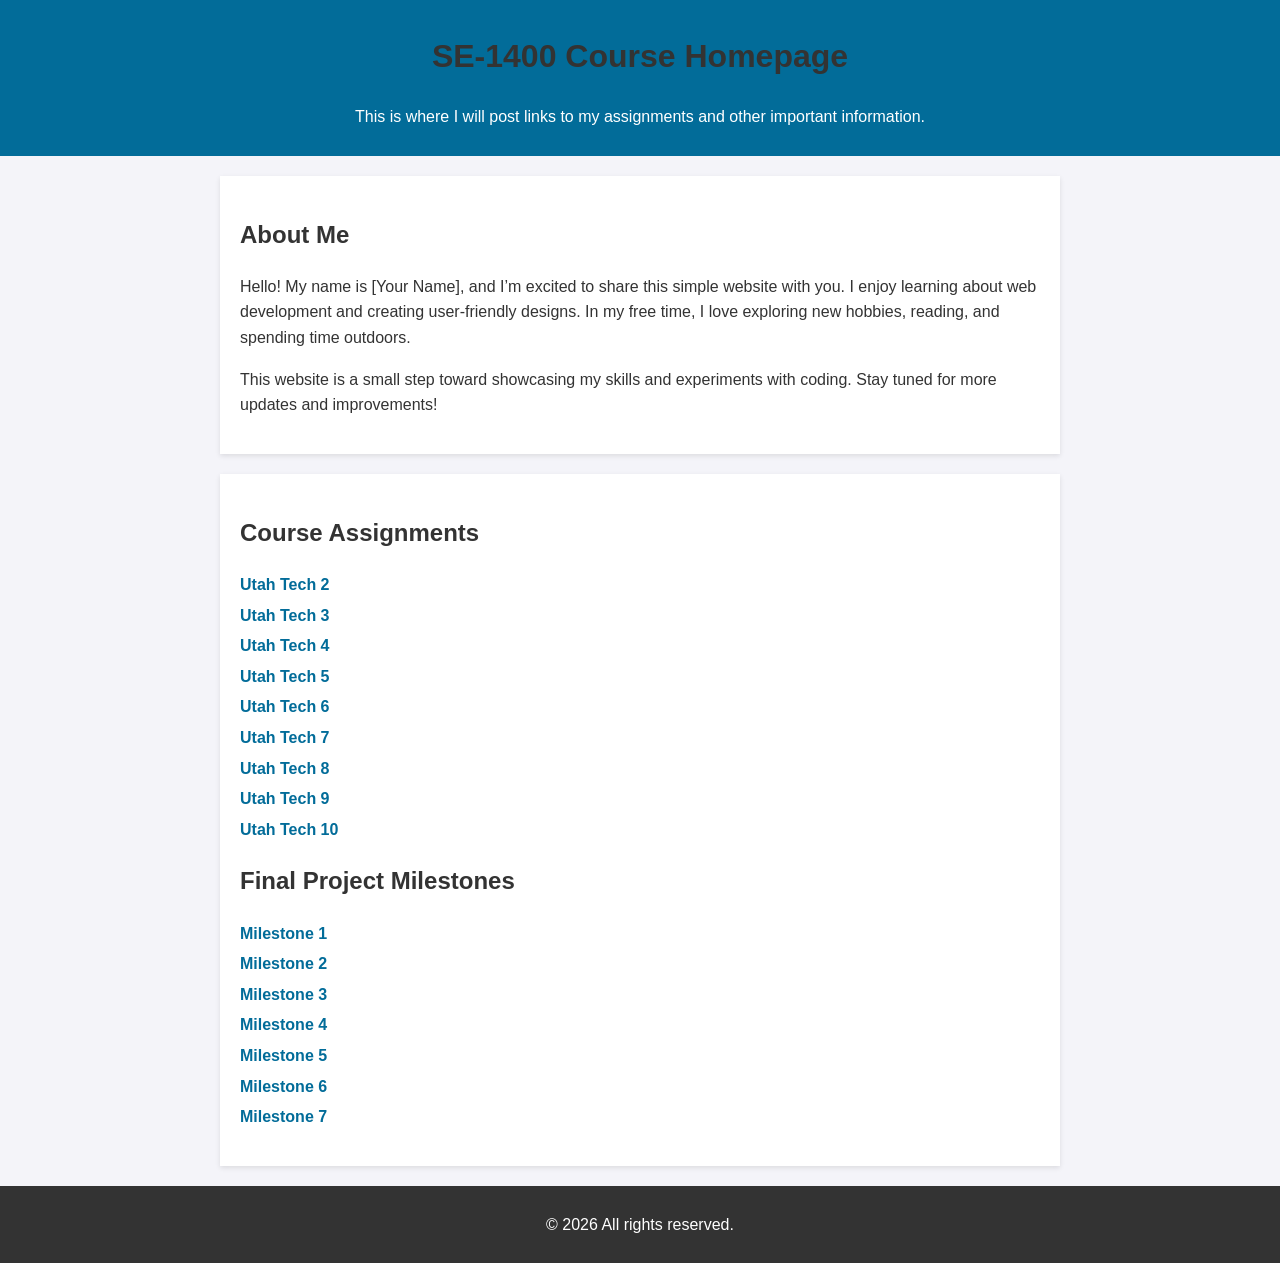
<file: index.html>
<!DOCTYPE html>
<html lang="en">
<head>
    <meta charset="UTF-8">
    <meta name="viewport" content="width=device-width, initial-scale=1.0">
    <meta name="robots" content="noindex, nofollow">
    <title>SE1400 Assignmnet Files</title>
    <style>
        body { font-family: Arial, sans-serif; line-height: 1.6; margin: 0; padding: 0; background-color: #f4f4f9; color: #333; }
        header { background: #026c99; color: white; padding: 10px 0; text-align: center; }
        section { max-width: 800px; margin: 20px auto; padding: 20px; background: white; box-shadow: 0 2px 5px rgba(0, 0, 0, 0.1); }
        h1, h2 { color: #333; }
        ul { list-style: none; padding: 0; }
        ul li { margin: 5px 0; }
        ul li a { color: #026c99; text-decoration: none; font-weight: bold; }
        ul li a:hover { text-decoration: underline; }
        footer { text-align: center; padding: 10px; margin-top: 20px; background: #333; color: white; }
    </style>
</head>
<body>
    <header>
        <h1>SE-1400 Course Homepage</h1>
        <p>This is where I will post links to my assignments and other important information.</p>
    </header>
    <section>
        <h2>About Me</h2>
        <p>Hello! My name is [Your Name], and I’m excited to share this simple website with you. I enjoy learning about web development and creating user-friendly designs. In my free time, I love exploring new hobbies, reading, and spending time outdoors.</p>
        <p>This website is a small step toward showcasing my skills and experiments with coding. Stay tuned for more updates and improvements!</p>
    </section>
    <section>
        <h2>Course Assignments</h2>
        <ul>
          <li><a href="utahtech2/index.html">Utah Tech 2</a></li>
          <li><a href="utahtech3/index.html">Utah Tech 3</a></li>
          <li><a href="utahtech4/index.html">Utah Tech 4</a></li>
          <li><a href="utahtech5/index.html">Utah Tech 5</a></li>
          <li><a href="utahtech6/index.html">Utah Tech 6</a></li>
          <li><a href="utahtech7/index.html">Utah Tech 7</a></li>
          <li><a href="utahtech8/index.html">Utah Tech 8</a></li>
          <li><a href="utahtech9/index.html">Utah Tech 9</a></li>
          <li><a href="utahtech10/index.html">Utah Tech 10</a></li>
      </ul>
      <h2>Final Project Milestones</h2>
      <ul>
          <li><a href="milestone1/index.html">Milestone 1</a></li>
          <li><a href="https://www.figma.com/design/">Milestone 2</a></li>
          <li><a href="milestone3/index.html">Milestone 3</a></li>
          <li><a href="milestone4/index.html">Milestone 4</a></li>
          <li><a href="milestone5/index.html">Milestone 5</a></li>
          <li><a href="milestone6/index.html">Milestone 6</a></li>
          <li><a href="milestone7/index.html">Milestone 7</a></li>
        </ul>
    </section>
    <footer>
        <p>&copy; <span id="currentYear"></span> All rights reserved.</p>
    </footer>
    <script>
        document.getElementById('currentYear').textContent = new Date().getFullYear();
    </script>
</body>
</html>
</file>
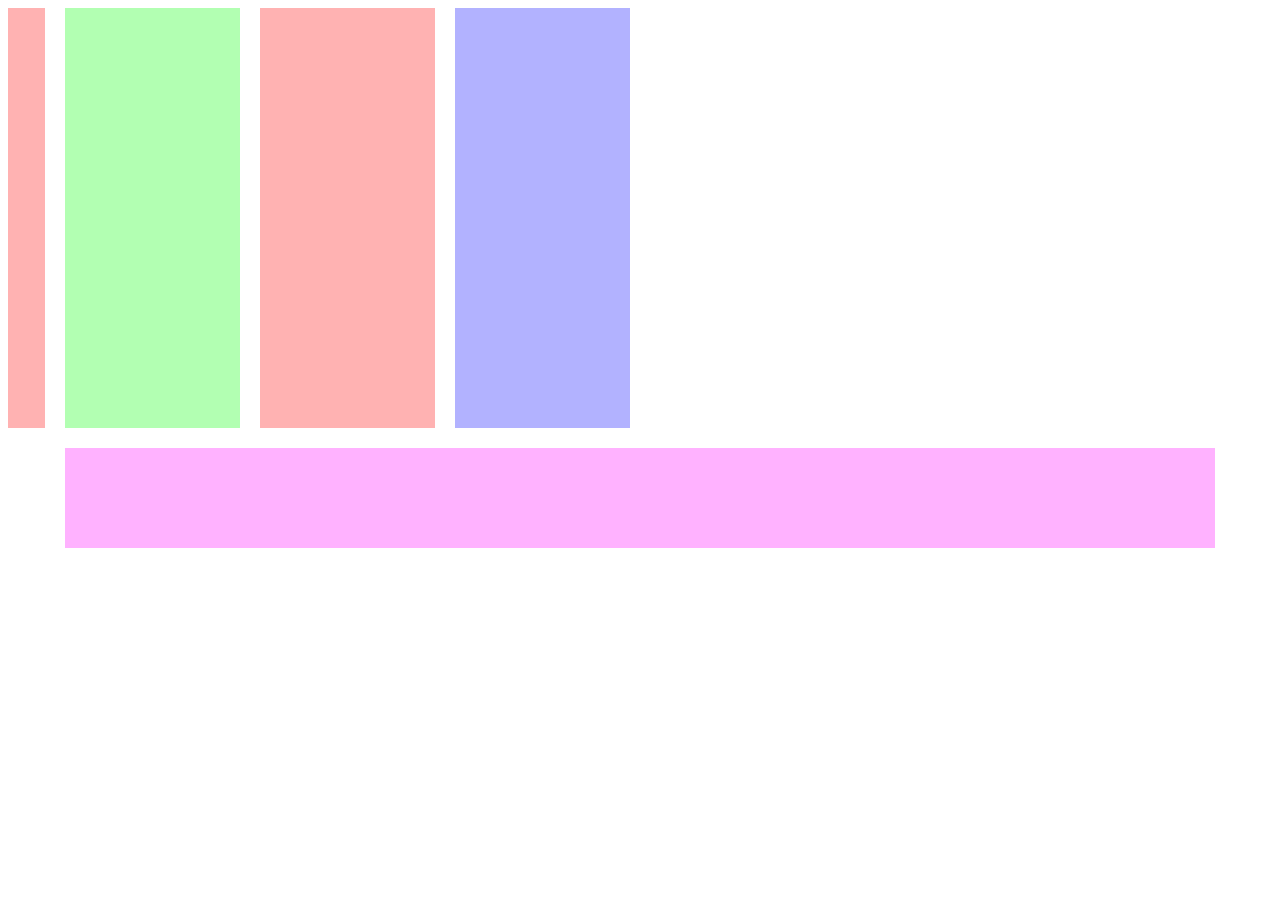
<file: milestone3/index.html>
<!DOCTYPE html>
<html>
    <head>
        <title>milestone3</title>
        <meta charset="utf-8">
        <link rel="stylesheet" href="style.css">
    </head>
    <body>
        <div id="wrapper">
            <header></header>
            <nav></nav>
            <div id="hero"></div>
            <main></main>
            <footer></footer>
        </div>

    </body>
</html>
</file>
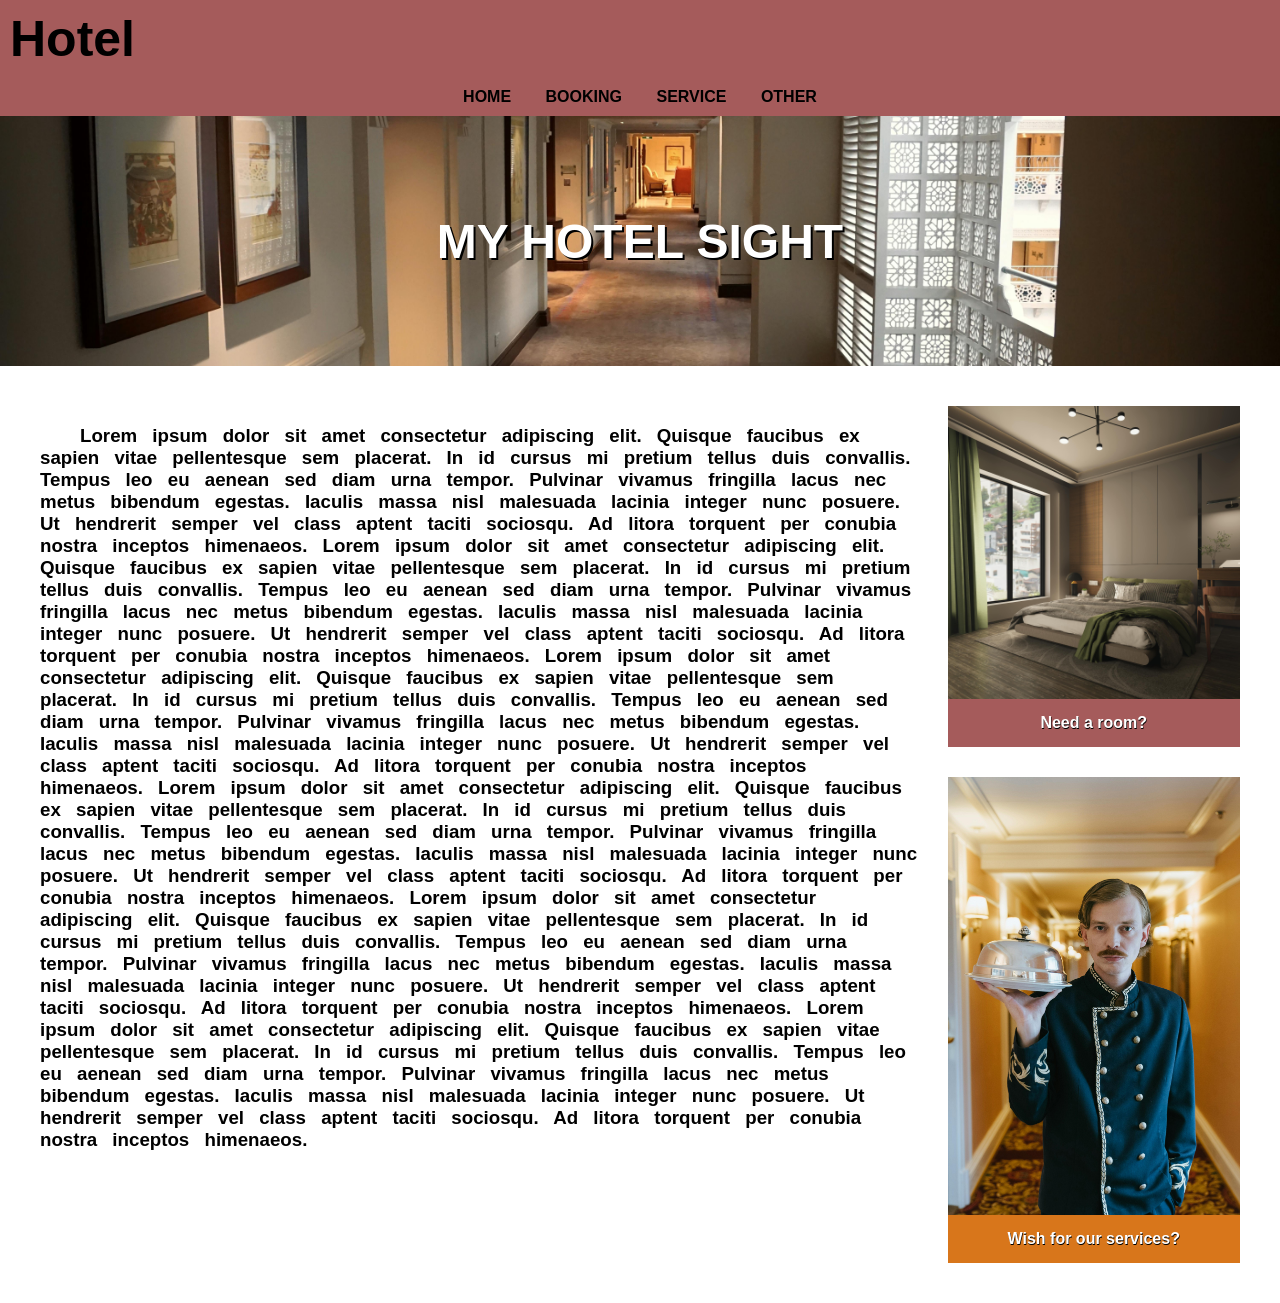
<file: milestone4/index.html>
<!DOCTYPE html>
<html>
    <head>
        <title>My hotel site</title>
        <meta charset="utf-8">
        <link rel="stylesheet" href="style.css">
    </head>
    <body>
        <div id="wrapper">
            <header>
                <a href="index.html">Hotel</a>
            </header>
            <nav>
                <a href="index.html">HOME</a>
                <a href="booking.html">BOOKING</a>
                <a href="#">SERVICE</a>
                <a href="#">OTHER</a>
            </nav>
            <div id="hero">
                <h1>MY HOTEL SIGHT</h1>
            </div>
            <main>
                <h3>Lorem ipsum dolor sit amet consectetur adipiscing elit. Quisque faucibus ex sapien vitae pellentesque sem placerat. In id cursus mi pretium tellus duis convallis. Tempus leo eu aenean sed diam urna tempor. Pulvinar vivamus fringilla lacus nec metus bibendum egestas. Iaculis massa nisl malesuada lacinia integer nunc posuere. Ut hendrerit semper vel class aptent taciti sociosqu. Ad litora torquent per conubia nostra inceptos himenaeos.

Lorem ipsum dolor sit amet consectetur adipiscing elit. Quisque faucibus ex sapien vitae pellentesque sem placerat. In id cursus mi pretium tellus duis convallis. Tempus leo eu aenean sed diam urna tempor. Pulvinar vivamus fringilla lacus nec metus bibendum egestas. Iaculis massa nisl malesuada lacinia integer nunc posuere. Ut hendrerit semper vel class aptent taciti sociosqu. Ad litora torquent per conubia nostra inceptos himenaeos.

Lorem ipsum dolor sit amet consectetur adipiscing elit. Quisque faucibus ex sapien vitae pellentesque sem placerat. In id cursus mi pretium tellus duis convallis. Tempus leo eu aenean sed diam urna tempor. Pulvinar vivamus fringilla lacus nec metus bibendum egestas. Iaculis massa nisl malesuada lacinia integer nunc posuere. Ut hendrerit semper vel class aptent taciti sociosqu. Ad litora torquent per conubia nostra inceptos himenaeos. Lorem ipsum dolor sit amet consectetur adipiscing elit. Quisque faucibus ex sapien vitae pellentesque sem placerat. In id cursus mi pretium tellus duis convallis. Tempus leo eu aenean sed diam urna tempor. Pulvinar vivamus fringilla lacus nec metus bibendum egestas. Iaculis massa nisl malesuada lacinia integer nunc posuere. Ut hendrerit semper vel class aptent taciti sociosqu. Ad litora torquent per conubia nostra inceptos himenaeos. Lorem ipsum dolor sit amet consectetur adipiscing elit. Quisque faucibus ex sapien vitae pellentesque sem placerat. In id cursus mi pretium tellus duis convallis. Tempus leo eu aenean sed diam urna tempor. Pulvinar vivamus fringilla lacus nec metus bibendum egestas. Iaculis massa nisl malesuada lacinia integer nunc posuere. Ut hendrerit semper vel class aptent taciti sociosqu. Ad litora torquent per conubia nostra inceptos himenaeos. Lorem ipsum dolor sit amet consectetur adipiscing elit. Quisque faucibus ex sapien vitae pellentesque sem placerat. In id cursus mi pretium tellus duis convallis. Tempus leo eu aenean sed diam urna tempor. Pulvinar vivamus fringilla lacus nec metus bibendum egestas. Iaculis massa nisl malesuada lacinia integer nunc posuere. Ut hendrerit semper vel class aptent taciti sociosqu. Ad litora torquent per conubia nostra inceptos himenaeos.</h3>

                <div id="sidebar">
                    <div class="card">
                        <img src="images/hotel3.jpg" alt="rooms">
                        <div class="button"><a href="booking.html">Need a room?</a></div>
                </div>

                    <div class="card">
                        <img src="images/hotel2.jpg" alt="service">
                        <div class="button orange"><a href="#">Wish for our services?</a></div>
                    </div>
                </div>
            </main>
            <footer></footer>
        </div>

    </body>
</html>
</file>
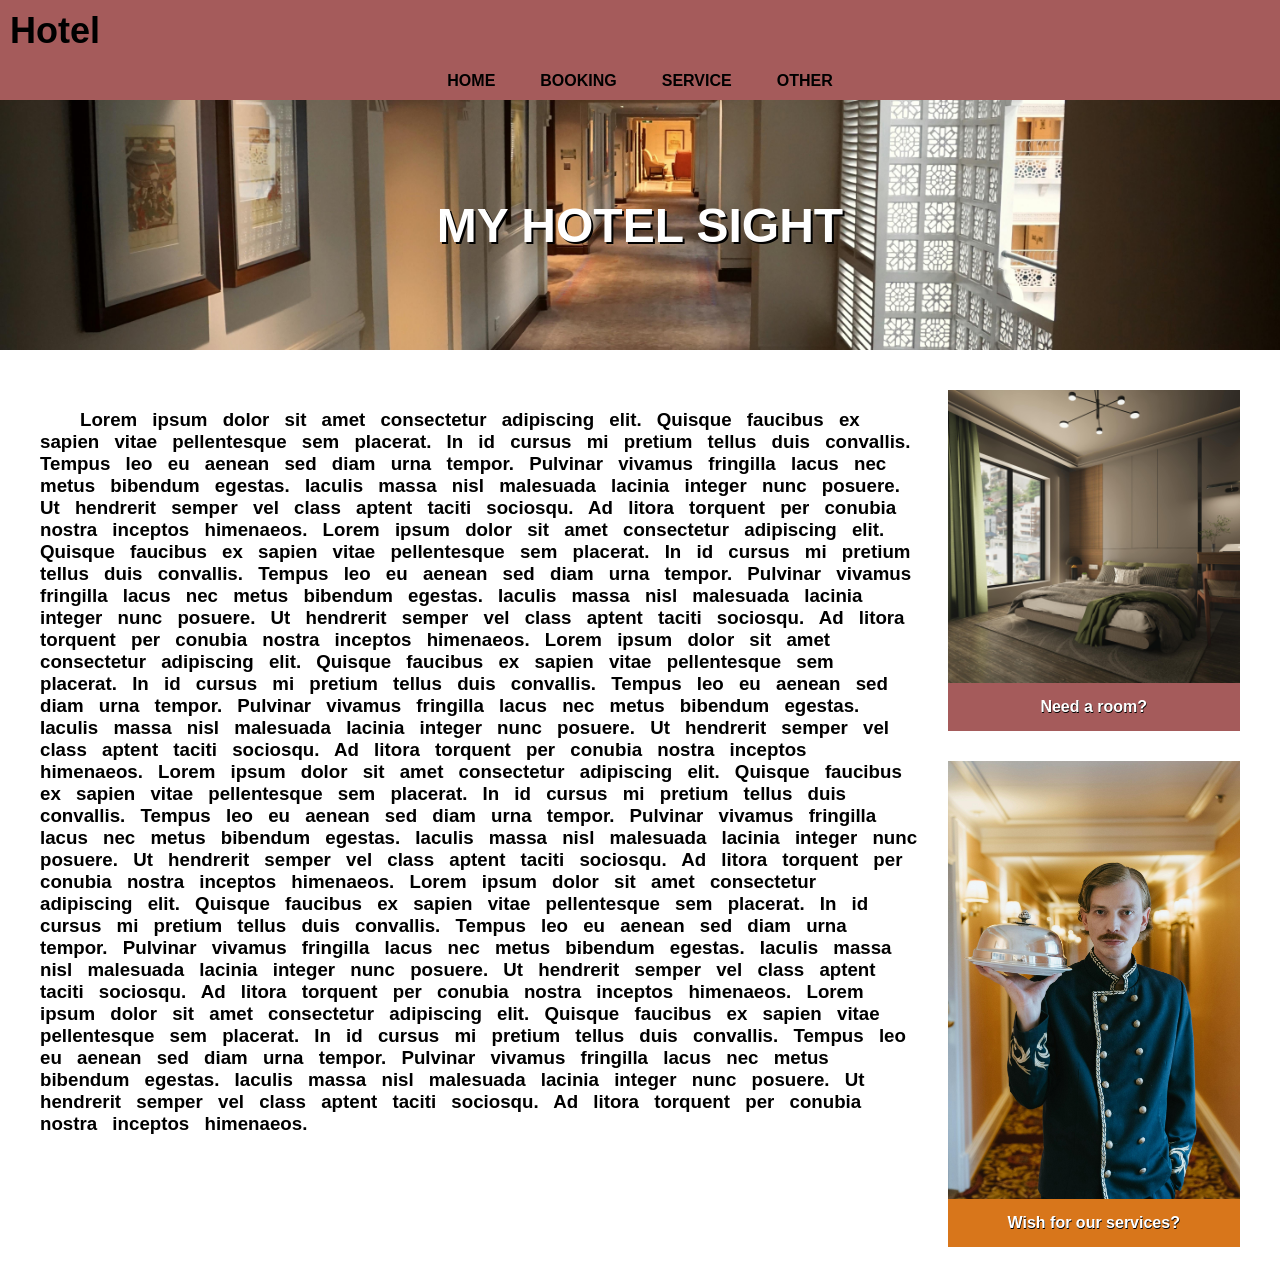
<file: milestone5/index.html>
<!DOCTYPE html>
<html>
    <head>
        <title>My hotel site</title>
        <meta charset="utf-8">
        <meta name="viewport" content="width=device-width, initial-scale=1.0">
        <link rel="stylesheet" href="style.css">
    </head>
    <body>
        <div id="wrapper">
            <header>
                <a href="index.html">Hotel</a>
            </header>
            <nav>
                <a href="index.html">HOME</a>
                <a href="booking.html">BOOKING</a>
                <a href="#">SERVICE</a>
                <a href="#">OTHER</a>
            </nav>
            <div id="hero">
                <h1>MY HOTEL SIGHT</h1>
            </div>
            <main>
                <h3>Lorem ipsum dolor sit amet consectetur adipiscing elit. Quisque faucibus ex sapien vitae pellentesque sem placerat. In id cursus mi pretium tellus duis convallis. Tempus leo eu aenean sed diam urna tempor. Pulvinar vivamus fringilla lacus nec metus bibendum egestas. Iaculis massa nisl malesuada lacinia integer nunc posuere. Ut hendrerit semper vel class aptent taciti sociosqu. Ad litora torquent per conubia nostra inceptos himenaeos.

Lorem ipsum dolor sit amet consectetur adipiscing elit. Quisque faucibus ex sapien vitae pellentesque sem placerat. In id cursus mi pretium tellus duis convallis. Tempus leo eu aenean sed diam urna tempor. Pulvinar vivamus fringilla lacus nec metus bibendum egestas. Iaculis massa nisl malesuada lacinia integer nunc posuere. Ut hendrerit semper vel class aptent taciti sociosqu. Ad litora torquent per conubia nostra inceptos himenaeos.

Lorem ipsum dolor sit amet consectetur adipiscing elit. Quisque faucibus ex sapien vitae pellentesque sem placerat. In id cursus mi pretium tellus duis convallis. Tempus leo eu aenean sed diam urna tempor. Pulvinar vivamus fringilla lacus nec metus bibendum egestas. Iaculis massa nisl malesuada lacinia integer nunc posuere. Ut hendrerit semper vel class aptent taciti sociosqu. Ad litora torquent per conubia nostra inceptos himenaeos. Lorem ipsum dolor sit amet consectetur adipiscing elit. Quisque faucibus ex sapien vitae pellentesque sem placerat. In id cursus mi pretium tellus duis convallis. Tempus leo eu aenean sed diam urna tempor. Pulvinar vivamus fringilla lacus nec metus bibendum egestas. Iaculis massa nisl malesuada lacinia integer nunc posuere. Ut hendrerit semper vel class aptent taciti sociosqu. Ad litora torquent per conubia nostra inceptos himenaeos. Lorem ipsum dolor sit amet consectetur adipiscing elit. Quisque faucibus ex sapien vitae pellentesque sem placerat. In id cursus mi pretium tellus duis convallis. Tempus leo eu aenean sed diam urna tempor. Pulvinar vivamus fringilla lacus nec metus bibendum egestas. Iaculis massa nisl malesuada lacinia integer nunc posuere. Ut hendrerit semper vel class aptent taciti sociosqu. Ad litora torquent per conubia nostra inceptos himenaeos. Lorem ipsum dolor sit amet consectetur adipiscing elit. Quisque faucibus ex sapien vitae pellentesque sem placerat. In id cursus mi pretium tellus duis convallis. Tempus leo eu aenean sed diam urna tempor. Pulvinar vivamus fringilla lacus nec metus bibendum egestas. Iaculis massa nisl malesuada lacinia integer nunc posuere. Ut hendrerit semper vel class aptent taciti sociosqu. Ad litora torquent per conubia nostra inceptos himenaeos.</h3>

                <div id="sidebar">
                    <div class="card">
                        <img src="images/hotel3.jpg" alt="rooms">
                        <div class="button"><a href="booking.html">Need a room?</a></div>
                </div>

                    <div class="card">
                        <img src="images/hotel2.jpg" alt="service">
                        <div class="button orange"><a href="#">Wish for our services?</a></div>
                    </div>
                </div>
            </main>
            <footer></footer>
        </div>

    </body>
</html>
</file>
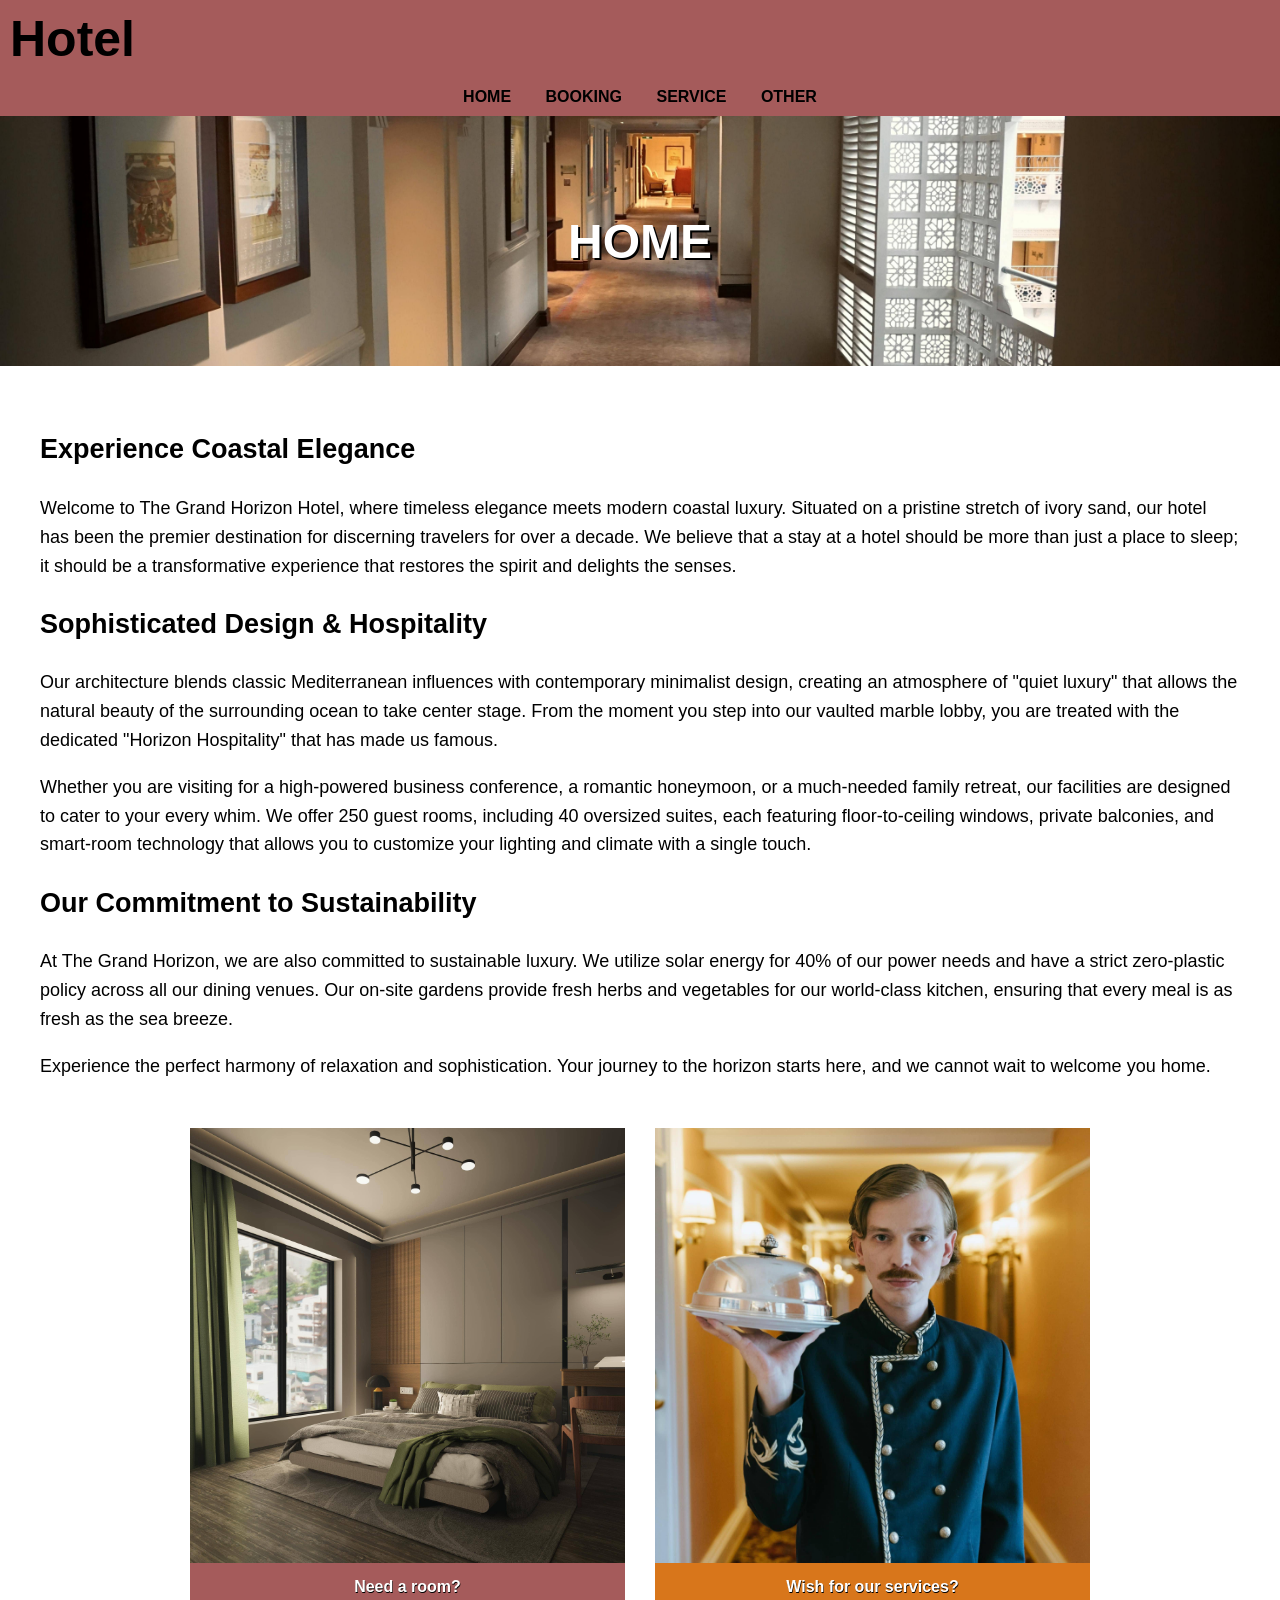
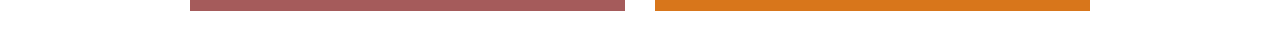
<file: milestone6/index.html>
<!DOCTYPE html>
<html>
    <head>
        <title>My hotel site</title>
        <meta charset="utf-8">
        <meta name="viewport" content="width=device-width, initial-scale=1.0">
        <link rel="stylesheet" href="style.css">
    </head>
    <body>
        <div id="wrapper">
            <header>
                <a href="index.html">Hotel</a>
            </header>
            <nav>
                <a href="index.html">HOME</a>
                <a href="booking.html">BOOKING</a>
                <a href="service.html">SERVICE</a>
                <a href="other.html">OTHER</a>
            </nav>
            <div id="hero">
                <h1>HOME</h1>
            </div>
            <main>
    <div id="text">
        <h2>Experience Coastal Elegance</h2>
        <p>Welcome to The Grand Horizon Hotel, where timeless elegance meets modern coastal luxury. Situated on a pristine stretch of ivory sand, our hotel has been the premier destination for discerning travelers for over a decade. We believe that a stay at a hotel should be more than just a place to sleep; it should be a transformative experience that restores the spirit and delights the senses.</p>

        <h2>Sophisticated Design & Hospitality</h2>
        <p>Our architecture blends classic Mediterranean influences with contemporary minimalist design, creating an atmosphere of "quiet luxury" that allows the natural beauty of the surrounding ocean to take center stage. From the moment you step into our vaulted marble lobby, you are treated with the dedicated "Horizon Hospitality" that has made us famous.</p>

        <p>Whether you are visiting for a high-powered business conference, a romantic honeymoon, or a much-needed family retreat, our facilities are designed to cater to your every whim. We offer 250 guest rooms, including 40 oversized suites, each featuring floor-to-ceiling windows, private balconies, and smart-room technology that allows you to customize your lighting and climate with a single touch.</p>

        <h2>Our Commitment to Sustainability</h2>
        <p>At The Grand Horizon, we are also committed to sustainable luxury. We utilize solar energy for 40% of our power needs and have a strict zero-plastic policy across all our dining venues. Our on-site gardens provide fresh herbs and vegetables for our world-class kitchen, ensuring that every meal is as fresh as the sea breeze.</p>
        
        <p>Experience the perfect harmony of relaxation and sophistication. Your journey to the horizon starts here, and we cannot wait to welcome you home.</p>
    </div>

    <div id="sidebar">
        <div class="card">
            <img src="images/hotel3.jpg" alt="rooms">
            <div class="button"><a href="booking.html">Need a room?</a></div>
        </div>
        <div class="card">
            <img src="images/hotel2.jpg" alt="service">
            <div class="button orange"><a href="service.html">Wish for our services?</a></div>
        </div>
    </div>
</main>
            <footer></footer>
        </div>

    </body>
</html>
</file>
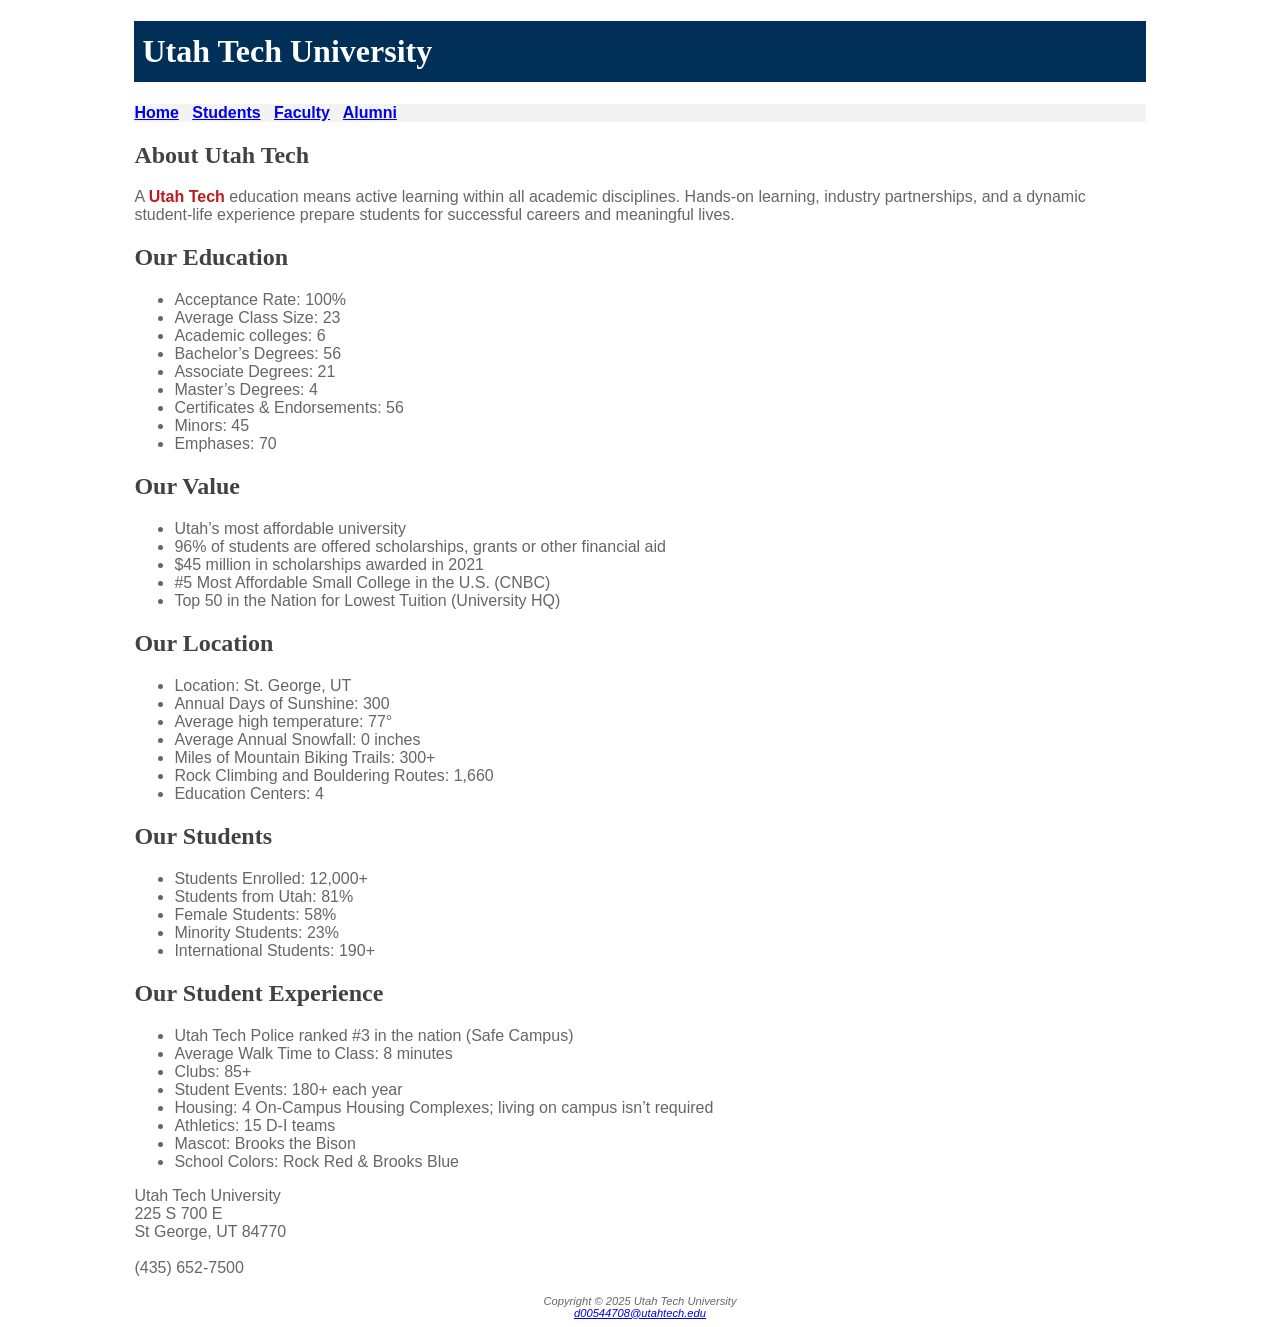
<file: utahtech2/index.html>
<!DOCTYPE html>
<html lang="en">
<head>
  <title>Utah Tech University</title>
  <meta charset="utf-8">
  <meta name="robots" content="noindex, nofollow">
  <link rel="stylesheet" href="style.css">
</head>
<body>
  <div id="wrapper">
  <header>
   <h1>Utah Tech University</h1>
  </header>
  <nav>
      <a href="index.html">Home</a> &nbsp;
      <a href="students.html">Students</a> &nbsp;
      <a href="faculty.html">Faculty</a> &nbsp;
      <a href="alumni.html">Alumni</a>
  </nav>
  <main>
    <h2>About Utah Tech</h2>
    <p>A <span class="ut">Utah Tech</span> education means active learning within all academic disciplines. Hands-on learning, industry partnerships, and a dynamic student-life experience prepare students for successful careers and meaningful lives.</p>
    <h2>Our Education</h2>
    <ul>
      <li>Acceptance Rate: 100%</li>
      <li>Average Class Size: 23</li>
      <li>Academic colleges: 6</li>
      <li>Bachelor’s Degrees: 56</li>
      <li>Associate Degrees: 21</li>
      <li>Master’s Degrees: 4</li>
      <li>Certificates & Endorsements: 56</li>
      <li>Minors: 45</li>
      <li>Emphases: 70</li>
    </ul>
    <h2>Our Value</h2>
    <ul>
      <li>Utah’s most affordable university</li>
      <li>96% of students are offered scholarships, grants or other financial aid</li>
      <li>$45 million in scholarships awarded in 2021</li>
      <li>#5 Most Affordable Small College in the U.S. (CNBC)</li>
      <li>Top 50 in the Nation for Lowest Tuition (University HQ)</li>
    </ul>
    <h2>Our Location</h2>
    <ul>
      <li>Location: St. George, UT</li>
      <li>Annual Days of Sunshine: 300</li>
      <li>Average high temperature: 77°</li>
      <li>Average Annual Snowfall: 0 inches</li>
      <li>Miles of Mountain Biking Trails: 300+</li>
      <li>Rock Climbing and Bouldering Routes: 1,660</li>
      <li>Education Centers: 4</li>
    </ul>
    <h2>Our Students</h2>
    <ul>
      <li>Students Enrolled: 12,000+</li>
      <li>Students from Utah: 81%</li>
      <li>Female Students: 58%</li>
      <li>Minority Students: 23%</li>
      <li>International Students: 190+</li>
    </ul>
    <h2>Our Student Experience</h2>
    <ul>
      <li>Utah Tech Police ranked #3 in the nation (Safe Campus)</li>
      <li>Average Walk Time to Class: 8 minutes</li>
      <li>Clubs: 85+</li>
      <li>Student Events: 180+ each year</li>
      <li>Housing: 4 On-Campus Housing Complexes; living on campus isn’t required</li>
      <li>Athletics: 15 D-I teams</li>
      <li>Mascot: Brooks the Bison</li>
      <li>School Colors: Rock Red & Brooks Blue</li>
    </ul>
    <div>
      Utah Tech University<br>
      225 S 700 E<br>
      St George, UT 84770<br><br>
      (435) 652-7500<br><br>
    </div>
  </main>
  <footer>
      Copyright &copy; 2025 Utah Tech University<br>
      <a href="mailto:d00544708@utahtech.edu">d00544708@utahtech.edu</a>
  </footer>
  </div>
</body>
</html>
</file>
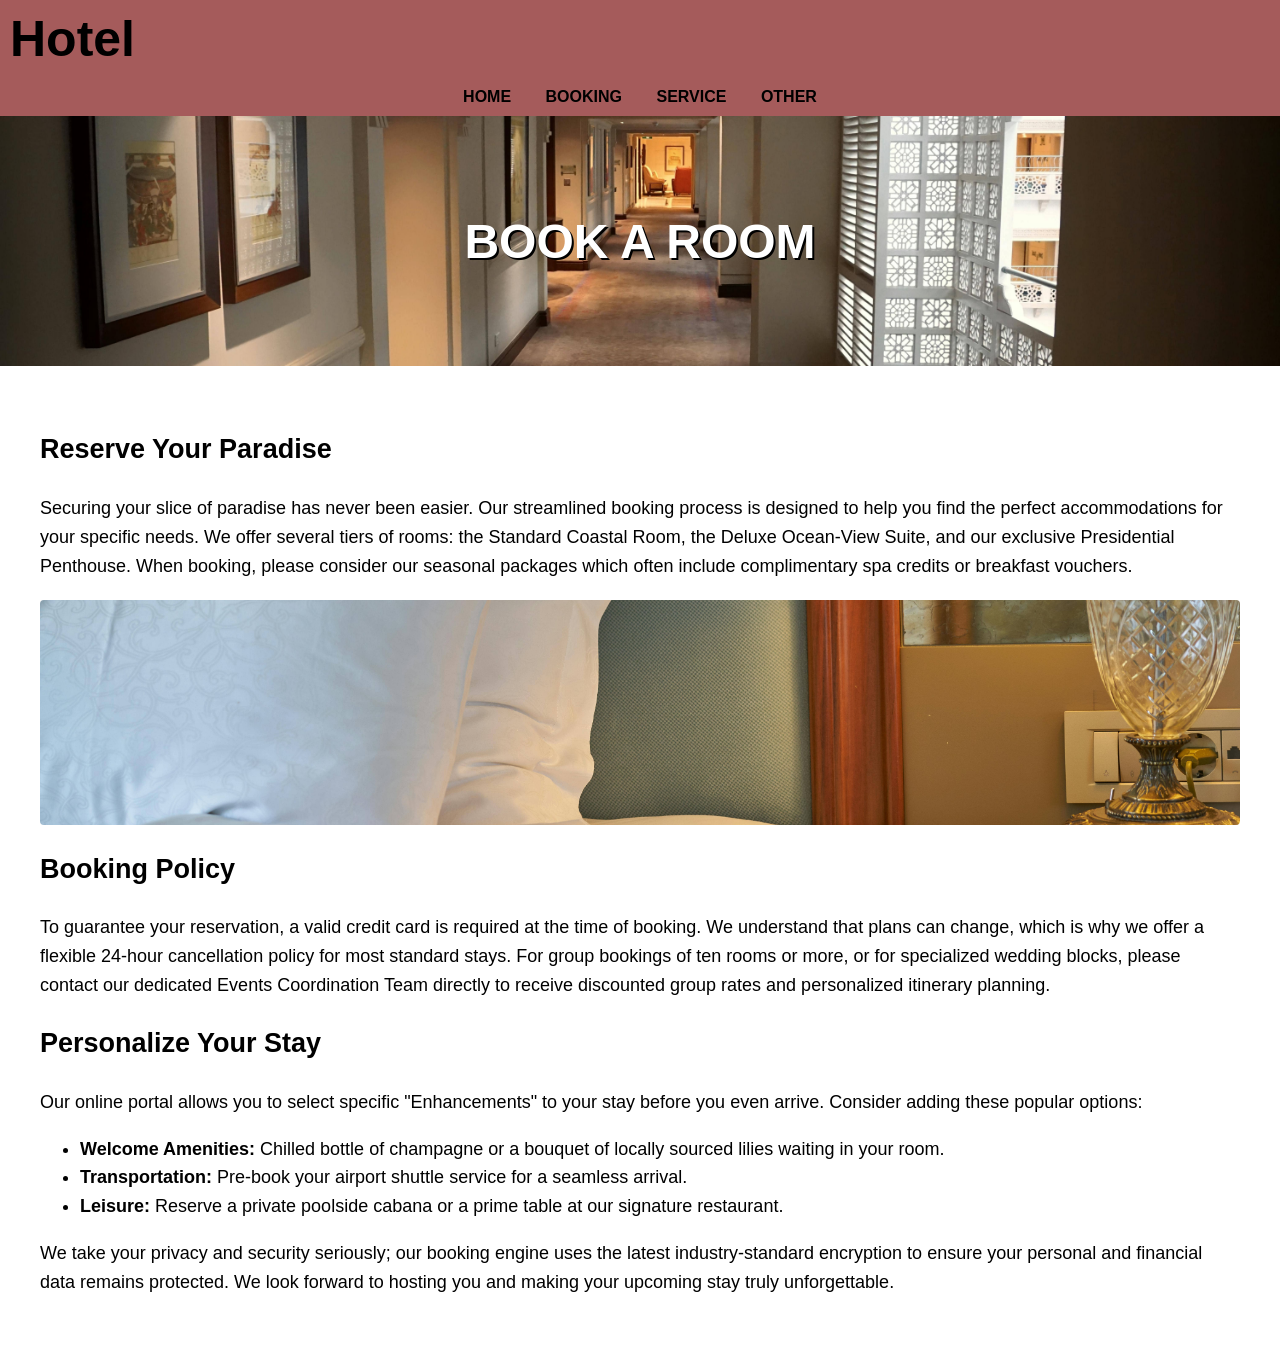
<file: milestone6/booking.html>
<!DOCTYPE html>
<html>
    <head>
        <title>My hotel site</title>
        <meta charset="utf-8">
        <meta name="viewport" content="width=device-width, initial-scale=1.0">
        <link rel="stylesheet" href="style.css">
    </head>
    <body>
        <div id="wrapper">
            <header>
                <a href="index.html">Hotel</a>
            </header>
            <nav>
                <a href="index.html">HOME</a>
                <a href="booking.html">BOOKING</a>
                <a href="service.html">SERVICE</a>
                <a href="other.html">OTHER</a>
            </nav>
            <div id="hero">
                <h1>BOOK A ROOM</h1>
            </div>
            <main>
    <div id="text">
        <h2>Reserve Your Paradise</h2>
        <p>Securing your slice of paradise has never been easier. Our streamlined booking process is designed to help you find the perfect accommodations for your specific needs. We offer several tiers of rooms: the Standard Coastal Room, the Deluxe Ocean-View Suite, and our exclusive Presidential Penthouse. When booking, please consider our seasonal packages which often include complimentary spa credits or breakfast vouchers.</p>
<img src="images/room1.jpg" alt="Deluxe hotel bed with elegant lamp" class="booking-img">
        <h2>Booking Policy</h2>
        <p>To guarantee your reservation, a valid credit card is required at the time of booking. We understand that plans can change, which is why we offer a flexible 24-hour cancellation policy for most standard stays. For group bookings of ten rooms or more, or for specialized wedding blocks, please contact our dedicated Events Coordination Team directly to receive discounted group rates and personalized itinerary planning.</p>

        <h2>Personalize Your Stay</h2>
        <p>Our online portal allows you to select specific "Enhancements" to your stay before you even arrive. Consider adding these popular options:</p>
        <ul>
            <li><strong>Welcome Amenities:</strong> Chilled bottle of champagne or a bouquet of locally sourced lilies waiting in your room.</li>
            <li><strong>Transportation:</strong> Pre-book your airport shuttle service for a seamless arrival.</li>
            <li><strong>Leisure:</strong> Reserve a private poolside cabana or a prime table at our signature restaurant.</li>
        </ul>

        <p>We take your privacy and security seriously; our booking engine uses the latest industry-standard encryption to ensure your personal and financial data remains protected. We look forward to hosting you and making your upcoming stay truly unforgettable.</p>
    </div>
</main>
    </div>
</html>
</file>
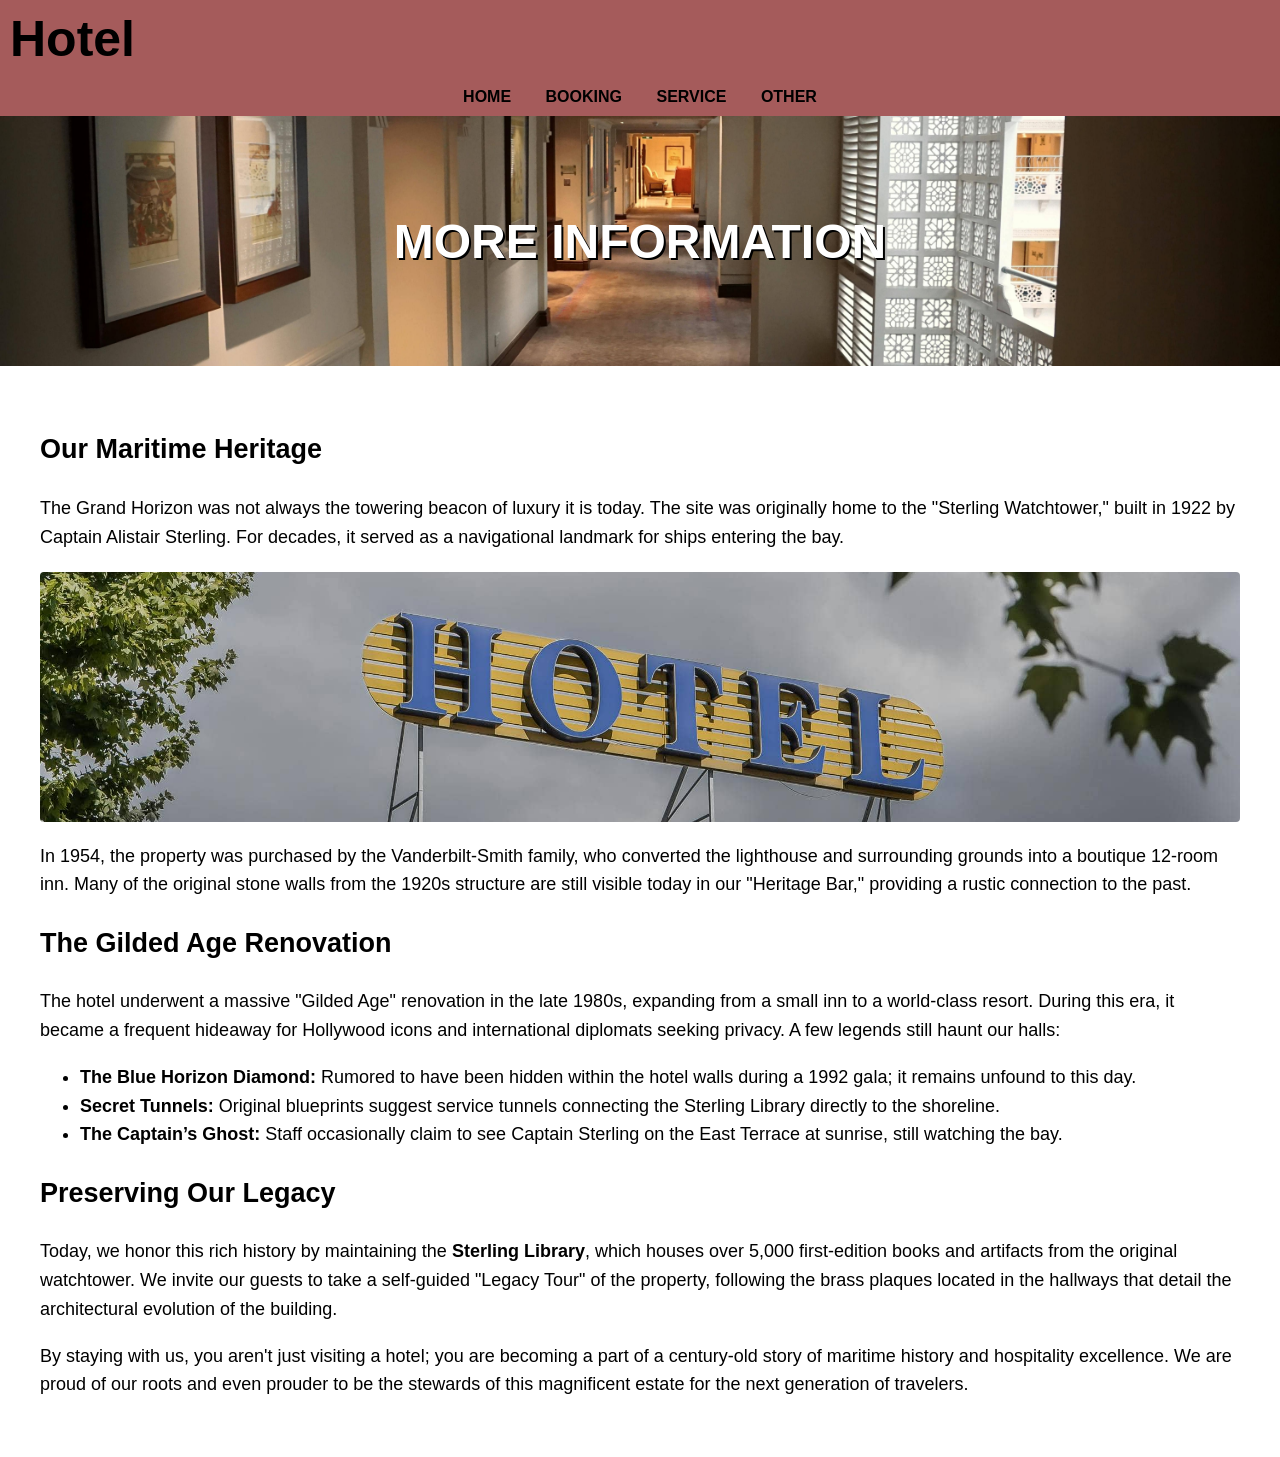
<file: milestone6/other.html>
<!DOCTYPE html>
<html>
    <head>
        <title>My hotel site</title>
        <meta charset="utf-8">
        <meta name="viewport" content="width=device-width, initial-scale=1.0">
        <link rel="stylesheet" href="style.css">
    </head>
    <body>
        <div id="wrapper">
            <header>
                <a href="index.html">Hotel</a>
            </header>
            <nav>
                <a href="index.html">HOME</a>
                <a href="booking.html">BOOKING</a>
                <a href="service.html">SERVICE</a>
                <a href="other.html">OTHER</a>
            </nav>
            <div id="hero">
                <h1>MORE INFORMATION</h1>
            </div>
     <main>
    <div id="text">
        <h2>Our Maritime Heritage</h2>
        <p>The Grand Horizon was not always the towering beacon of luxury it is today. The site was originally home to the "Sterling Watchtower," built in 1922 by Captain Alistair Sterling. For decades, it served as a navigational landmark for ships entering the bay.</p>
        <img src="images/hotel4.jpg" alt="The Grand Horizon hotel exterior showing historic architecture" class="history-img">
        <p>In 1954, the property was purchased by the Vanderbilt-Smith family, who converted the lighthouse and surrounding grounds into a boutique 12-room inn. Many of the original stone walls from the 1920s structure are still visible today in our "Heritage Bar," providing a rustic connection to the past.</p>

        <h2>The Gilded Age Renovation</h2>
        <p>The hotel underwent a massive "Gilded Age" renovation in the late 1980s, expanding from a small inn to a world-class resort. During this era, it became a frequent hideaway for Hollywood icons and international diplomats seeking privacy. A few legends still haunt our halls:</p>
        
        <ul>
            <li><strong>The Blue Horizon Diamond:</strong> Rumored to have been hidden within the hotel walls during a 1992 gala; it remains unfound to this day.</li>
            <li><strong>Secret Tunnels:</strong> Original blueprints suggest service tunnels connecting the Sterling Library directly to the shoreline.</li>
            <li><strong>The Captain’s Ghost:</strong> Staff occasionally claim to see Captain Sterling on the East Terrace at sunrise, still watching the bay.</li>
        </ul>

        <h2>Preserving Our Legacy</h2>
        <p>Today, we honor this rich history by maintaining the <strong>Sterling Library</strong>, which houses over 5,000 first-edition books and artifacts from the original watchtower. We invite our guests to take a self-guided "Legacy Tour" of the property, following the brass plaques located in the hallways that detail the architectural evolution of the building.</p>

        <p>By staying with us, you aren't just visiting a hotel; you are becoming a part of a century-old story of maritime history and hospitality excellence. We are proud of our roots and even prouder to be the stewards of this magnificent estate for the next generation of travelers.</p>
    </div>
</main>
        </div>
</html>
</file>
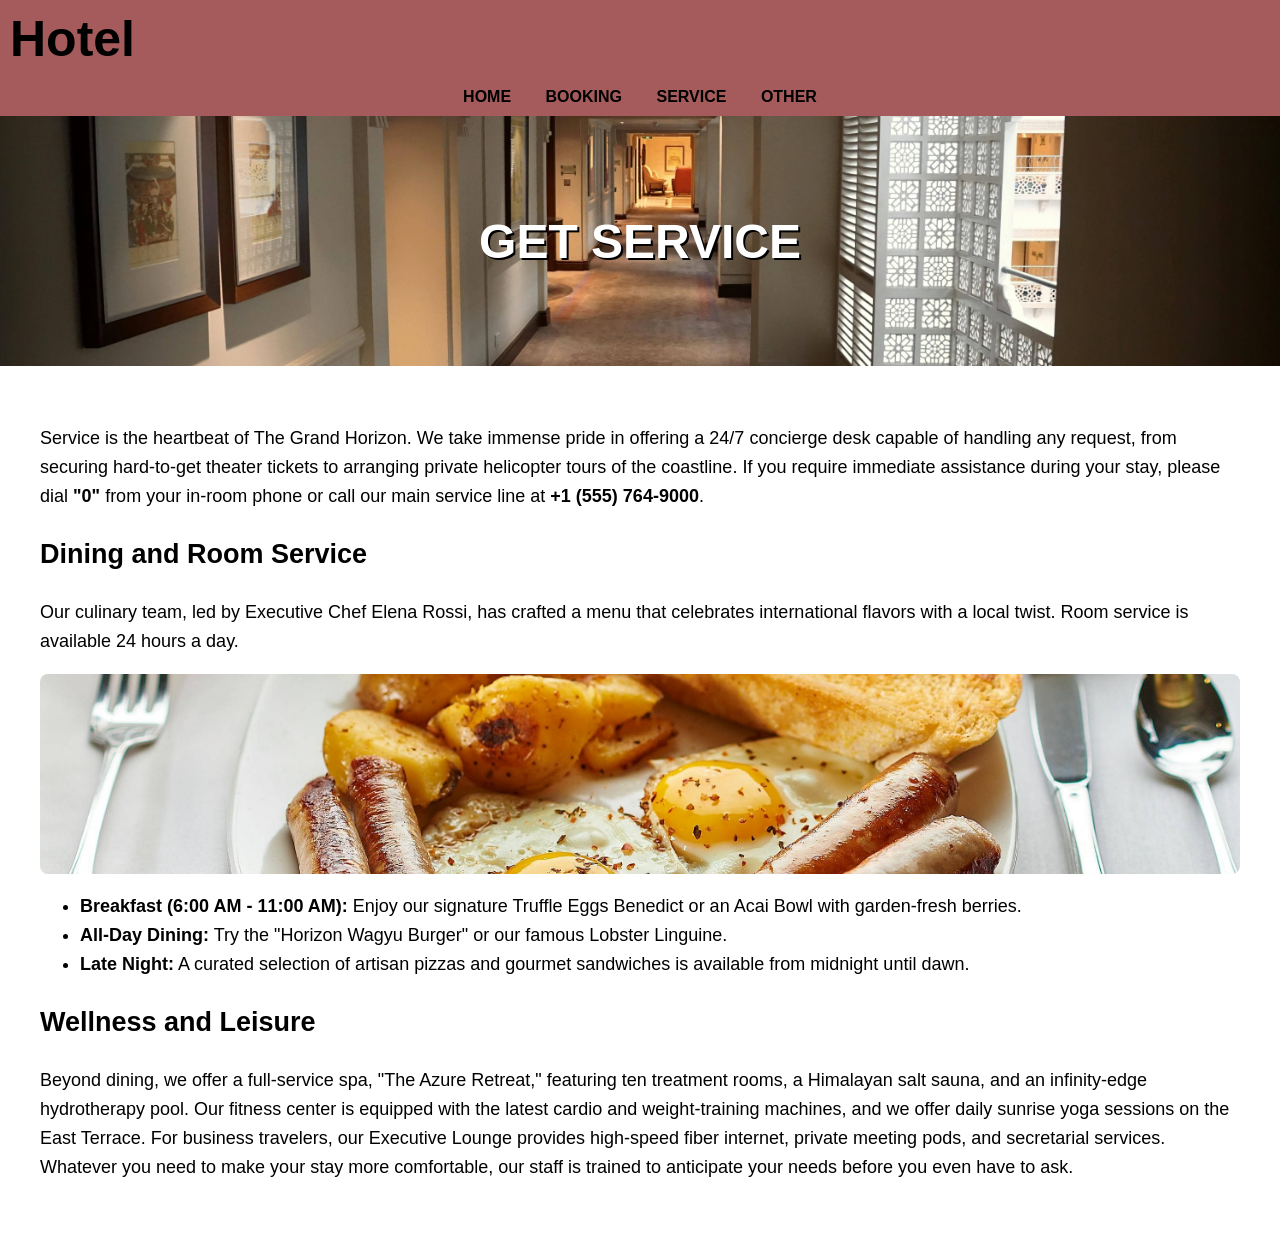
<file: milestone6/service.html>
<!DOCTYPE html>
<html>
    <head>
        <title>My hotel site</title>
        <meta charset="utf-8">
        <meta name="viewport" content="width=device-width, initial-scale=1.0">
        <link rel="stylesheet" href="style.css">
    </head>
    <body>
        <div id="wrapper">
            <header>
                <a href="index.html">Hotel</a>
            </header>
            <nav>
                <a href="index.html">HOME</a>
                <a href="booking.html">BOOKING</a>
                <a href="service.html">SERVICE</a>
                <a href="other.html">OTHER</a>
            </nav>
            <div id="hero">
                <h1>GET SERVICE</h1>
            </div>
            <main>
    <div id="text">
        <p>Service is the heartbeat of The Grand Horizon. We take immense pride in offering a 24/7 concierge desk capable of handling any request, from securing hard-to-get theater tickets to arranging private helicopter tours of the coastline. If you require immediate assistance during your stay, please dial <strong>"0"</strong> from your in-room phone or call our main service line at <strong>+1 (555) 764-9000</strong>.</p>

        <h2>Dining and Room Service</h2>
        
        <p>Our culinary team, led by Executive Chef Elena Rossi, has crafted a menu that celebrates international flavors with a local twist. Room service is available 24 hours a day.</p>
        
        <img src="images/breakfast.jpg" alt="Traditional breakfast with eggs and sausage" class="service-img">
        
        <ul>
            <li><strong>Breakfast (6:00 AM - 11:00 AM):</strong> Enjoy our signature Truffle Eggs Benedict or an Acai Bowl with garden-fresh berries.</li>
            <li><strong>All-Day Dining:</strong> Try the "Horizon Wagyu Burger" or our famous Lobster Linguine.</li>
            <li><strong>Late Night:</strong> A curated selection of artisan pizzas and gourmet sandwiches is available from midnight until dawn.</li>
        </ul>

        <h2>Wellness and Leisure</h2>
        <p>Beyond dining, we offer a full-service spa, "The Azure Retreat," featuring ten treatment rooms, a Himalayan salt sauna, and an infinity-edge hydrotherapy pool. Our fitness center is equipped with the latest cardio and weight-training machines, and we offer daily sunrise yoga sessions on the East Terrace. For business travelers, our Executive Lounge provides high-speed fiber internet, private meeting pods, and secretarial services. Whatever you need to make your stay more comfortable, our staff is trained to anticipate your needs before you even have to ask.</p>
    </div>
</main>
    </div>
</html>
</file>
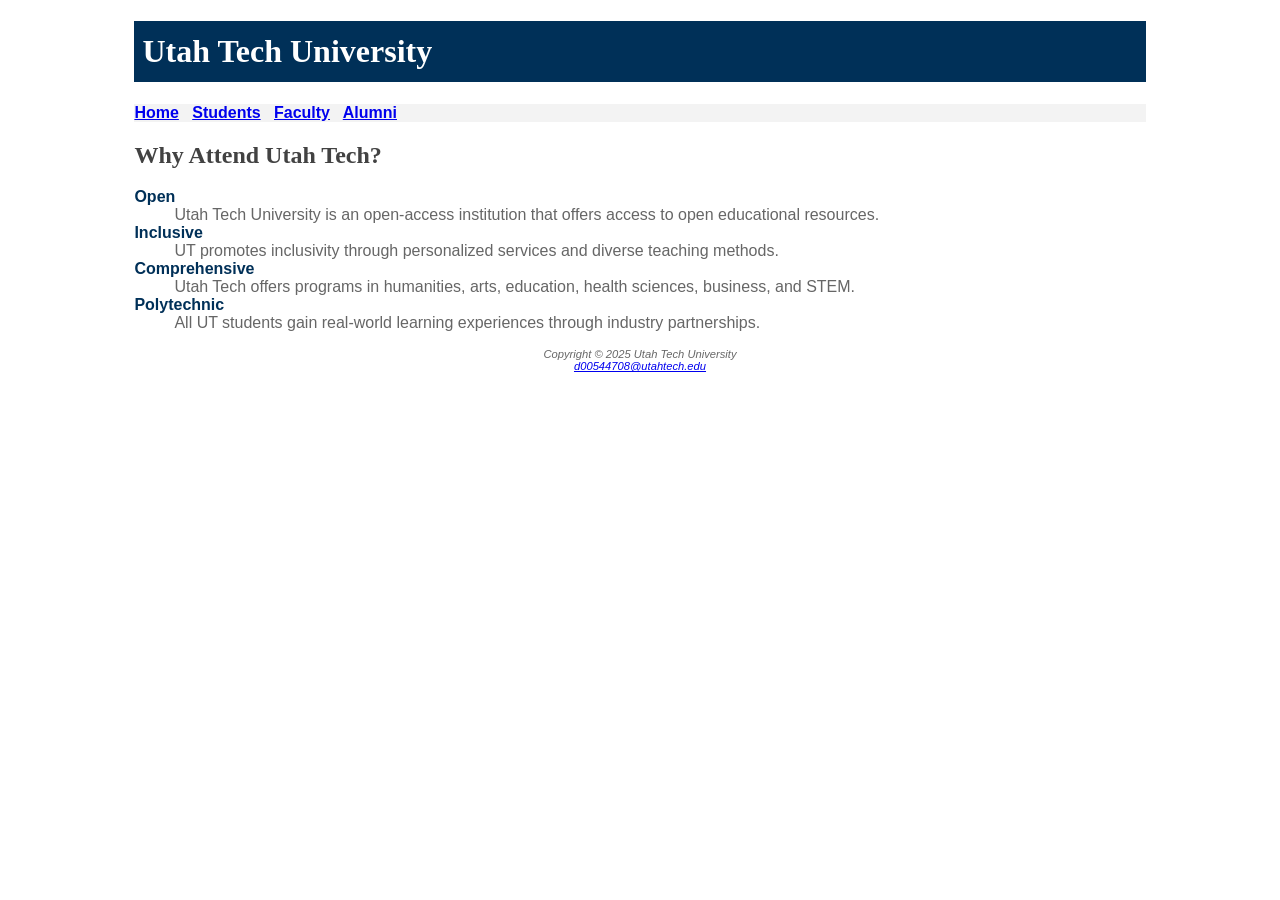
<file: utahtech2/students.html>
<!DOCTYPE html>
<html lang="en">
<head>
<title>Utah Tech University :: Students</title>
  <meta charset="utf-8">
  <meta name="robots" content="noindex, nofollow">
<link rel="stylesheet" href="style.css">
</head>
<body>
    <div id="wrapper">
  <header>
    <h1>Utah Tech University</h1>
  </header>
  <nav>
      <a href="index.html">Home</a> &nbsp;
      <a href="students.html">Students</a> &nbsp;
      <a href="faculty.html">Faculty</a> &nbsp;
      <a href="alumni.html">Alumni</a>
  </nav>
  <main>
    <h2>Why Attend Utah Tech?</h2>
    <dl>
      <dt>Open</dt>
      <dd>Utah Tech University is an open-access institution that offers access to open educational resources.</dd>
      <dt>Inclusive</dt>
      <dd>UT promotes inclusivity through personalized services and diverse teaching methods.</dd>
      <dt>Comprehensive</dt>
      <dd>Utah Tech offers programs in humanities, arts, education, health sciences, business, and STEM.</dd>
      <dt>Polytechnic</dt> <dd>All UT students gain real-world learning experiences through industry partnerships.</dd>
    </dl>
  </main>
  <footer>
      Copyright &copy; 2025 Utah Tech University<br>
      <a href="mailto:d00544708@utahtech.edu">d00544708@utahtech.edu</a>
  </footer>
    </div>
</body>
</html>
</file>
<file: milestone3/style.css>
#wrapper {
    display: grid;
    grid-auto-rows: minmax(0, auto);
    grid-template-columns: minmax(0px, 1fr) repeat(6, minmax(0, 175px)) minmax(0px, 1fr);
    gap: 20px;
}
header {
    background: rgba(255,0,0,0.3);
    min-height: 60px;
    
}
nav {
    background: rgba(0,255,0,0.3);
    min-height: 120px;

}
#hero {
    background: rgba(255,0,0,0.3);
}
main {
    background: rgba(0,0,255,0.3);
    min-height: 420px;
}
footer {
    background: rgba(255,0,255,0.3);
    grid-column: 2 / 8;
    min-height: 100px;

}
</file>
<file: milestone4/style.css>
wrapper {
    display: grid;
    grid-auto-rows: minmax(0, auto);
    grid-template-columns: minmax(0px, 1fr) repeat(6, minmax(0, 175px)) minmax(0px, 1fr);
    gap: 20px;

    grid-template-rows: auto auto 250px auto 150px;
}
header {
    background: #a55b5b;
    grid-column: 2 / 8;
    padding: 10px;

    font-weight: bold;
    font-size: 50px;
}

header a {
    color:black;
    text-decoration: none;
}
nav {
    background: #a55b5b;
    grid-column: 2 / 8;
    text-align: center;
    padding: 10px;

}

nav a {
    margin: 0 15px;
    text-decoration: none;
    font-weight: bold;
    color:black;
}

#hero {
    grid-column: 2 / 8;

    background-image:url(images/hotel1.jpg);
    background-size: cover;
    background-position: center;

    height: 250px;

    display: flex;
    align-items: center;
    justify-content: center;
}

#hero h1 {
    color:white;
    font-size: 48px;
    text-shadow:2px 2px black;
}
main {
    grid-column: 2 / 8;
    display: grid;
    grid-template-columns: 3fr 1fr;
    gap: 30px;

    background: white;
    padding: 40px;
}

main a {

    color: white;
    text-decoration: none;
    text-shadow: .5px .5px black;
}

#text {
    line-height: 1.6;
    font-size: 18px;
}

#sidebar {
    display: flex;
    flex-direction: column;
    gap: 30px;
}

.card img {
    width: 100%;
    display: block;
}

.button {
    background: #a55b5b;
    color: white;
    text-align:center;
    padding: 15px;
    font-weight:bold;
}

.orange {
    background: #d8761b;
}

footer {
    background: #ccc;
    grid-column: 2 / 8;

}

body {
    margin:0;
    font-family: Verdana, Arial, sans-serif;
    background: #e6e6e6;
}

h3 {
    text-indent: 40px;
    word-spacing: 10px;
}
</file>
<file: milestone5/style.css>
wrapper {
    display: grid;
    grid-auto-rows: minmax(0, auto);
    grid-template-columns: minmax(0px, 1fr) repeat(6, minmax(0, 175px)) minmax(0px, 1fr);
    gap: 20px;

    grid-template-rows: auto auto 250px auto 150px;
}
header {
    background: #a55b5b;
    grid-column: 2 / 8;
    padding: 10px;

    font-weight: bold;
    font-size: 50px;
}

header a {
    color:black;
    text-decoration: none;
}
nav {
    background: #a55b5b;
    grid-column: 2 / 8;
    text-align: center;
    padding: 10px;

}

nav a {
    margin: 0 15px;
    text-decoration: none;
    font-weight: bold;
    color:black;
}

#hero {
    grid-column: 2 / 8;

    background-image:url(images/hotel1.jpg);
    background-size: cover;
    background-position: center;

    height: 250px;

    display: flex;
    align-items: center;
    justify-content: center;
}

#hero h1 {
    color:white;
    font-size: 48px;
    text-shadow:2px 2px black;
}
main {
    grid-column: 2 / 8;
    display: grid;
    grid-template-columns: 3fr 1fr;
    gap: 30px;

    background: white;
    padding: 40px;
}

main a {

    color: white;
    text-decoration: none;
    text-shadow: .5px .5px black;
}

#text {
    line-height: 1.6;
    font-size: 18px;
}

#sidebar {
    display: flex;
    flex-direction: column;
    gap: 30px;
}

.card img {
    width: 100%;
    display: block;
}

.button {
    background: #a55b5b;
    color: white;
    text-align:center;
    padding: 15px;
    font-weight:bold;
}

.orange {
    background: #d8761b;
}

footer {
    background: #ccc;
    grid-column: 2 / 8;

}

body {
    margin:0;
    font-family: Verdana, Arial, sans-serif;
    background: #e6e6e6;
}

h3 {
    text-indent: 40px;
    word-spacing: 10px;
}

@media only screen and (max-width: 992px) {
    }
    #wrapper {
        grid-template-columns: minmax(0px, 1fr) repeat(6, 128px) minmax(0px, 1fr);
    }

    nav {
        display: flex;
        justify-content: center;
        flex-wrap:wrap;
        gap: 15px;
    }
    header {
        font-size: 36px;
    }
}
@media screen and (max-width:768px) {
    #wrapper {
        grid-template-columns: 1fr;
        gap: 10px;
    }
    header, nav, #hero, main, footer {
        grid-column: 1 / -1;
    }
    main {
        grid-template-columns: 1fr;
        padding: 20px;
    }
    nav {
        flex-direction: column;
        padding: 5px;
    }
    #hero h1 {
        font-size: 32px;
    }
}
</file>
<file: milestone6/style.css>
wrapper {
    display: grid;
    grid-auto-rows: minmax(0, auto);
    grid-template-columns: minmax(0px, 1fr) repeat(6, minmax(0, 175px)) minmax(0px, 1fr);
    gap: 20px;

    grid-template-rows: auto auto 250px auto 150px;
}
header {
    background: #a55b5b;
    grid-column: 2 / 8;
    padding: 10px;

    font-weight: bold;
    font-size: 50px;
}

header a {
    color:black;
    text-decoration: none;
}
nav {
    background: #a55b5b;
    grid-column: 2 / 8;
    text-align: center;
    padding: 10px;

}

nav a {
    margin: 0 15px;
    text-decoration: none;
    font-weight: bold;
    color:black;
}

#hero {
    grid-column: 2 / 8;

    background-image:url(images/hotel1.jpg);
    background-size: cover;
    background-position: center;
    height: 250px;

    display: flex;
    align-items: center;
    justify-content: center;
}

#hero h1 {
    color:white;
    font-size: 48px;
    text-shadow:2px 2px black;
}
main {
    grid-column: 2 / 8;
    display: grid;
    grid-template-columns: 1fr;
    gap: 30px;

    background: white;
    padding: 40px;
}

main a {

    color: white;
    text-decoration: none;
    text-shadow: .5px .5px black;
}

#text {
    line-height: 1.6;
    font-size: 18px;
}

#sidebar {
    display: flex;
    flex-direction: row;
    gap: 30px;

    max-width: 900px;
    margin: 0 auto;
}
.card {
    flex: 1;
}
.card img {
    width: 100%;
    display: block;
}
.service-img {
    width: 100%;          
    max-height: 200px;    
    object-fit: cover;    
    border-radius: 8px;   
    display: block;
}
.booking-img {
    width: 100%;          
    max-height: 225px;    
    object-fit: cover;    
    border-radius: 4px;   
    margin: 20px 0;    
    display: block;
}
.button {
    background: #a55b5b;
    color: white;
    text-align:center;
    padding: 15px;
    font-weight:bold;
}
.history-img {
    width: 100%;          
    max-height: 250px;
    object-fit: cover;
    border-radius: 4px;
    margin: 20px 0;
    display: block;
}
.orange {
    background: #d8761b;
}

footer {
    background: #ccc;
    grid-column: 2 / 8;

}

body {
    margin:0;
    font-family: Verdana, Arial, sans-serif;
    background: #e6e6e6;
}

h3 {
    text-indent: 40px;
    word-spacing: 10px;
}

@media only screen and (max-width: 992px) {
    #wrapper {
        grid-template-columns: minmax(0px, 1fr) repeat(6, 128px) minmax(0px, 1fr);
    }

    nav {
        display: flex;
        justify-content: center;
        flex-wrap:wrap;
        gap: 15px;
    }
    header {
        font-size: 36px;
    }
}
@media screen and (max-width:768px) {
    #wrapper {
        grid-template-columns: 1fr;
        gap: 10px;
    }
    header, nav, #hero, main, footer {
        grid-column: 1 / -1;
    }
    main {
        grid-template-columns: 1fr;
        padding: 20px;
    }
    nav {
        flex-direction: column;
        padding: 5px;
    }
    #hero h1 {
        font-size: 32px;
    }
    .service-img {
        max-height: 100px; 
    }
    .booking-img {
        max-height: 100px;
    }
    .history-img {
        max-height: 100px;
    }
}
</file>
<file: utahtech2/style.css>
body {
    background-color: #ffffff;
    color: #666666;
    font-family: verdana, arial, sans-serif;
}

header {
    background-color: #003058;
    color: #ffffff;
    font-family: georgia, serif;
}

header h1 {
    line-height: 140%;
    padding: .5rem;
}

nav {
    font-weight: bold;
    background-color: #f3f3f3;
}

h2 {
    color: #424242;
    font-family: georgia, serif;
}

dt {
    color: #003058;
    font-weight: bold;
}

.ut {
    color: #ba1c21;
    font-weight: bold;
}

footer {
    font-size: .70rem;
    font-style: italic;
    text-align: center;
}

#wrapper {
    width: 80%;
    margin-right: auto;
    margin-left: auto;
}
</file>
